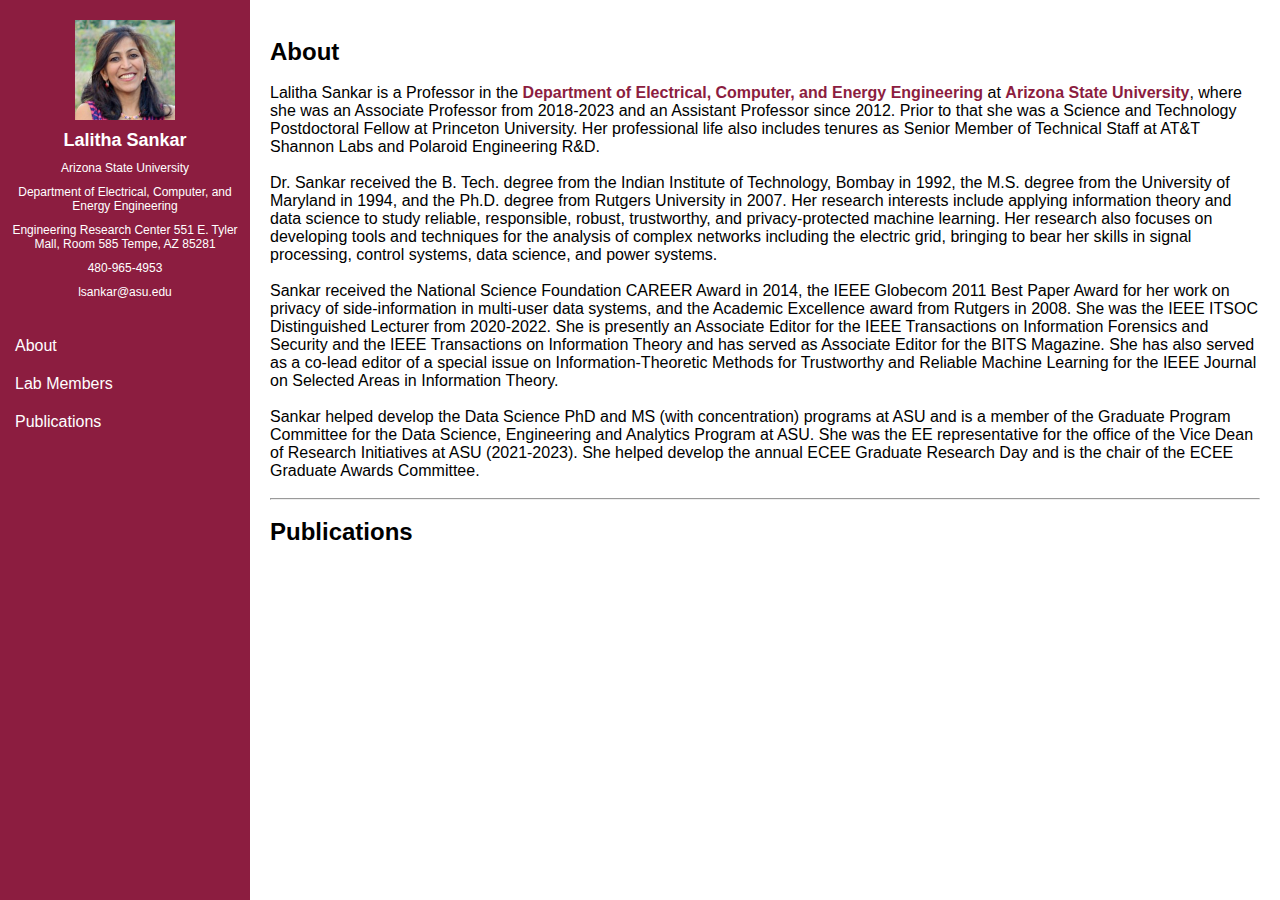
<file: index.html>
<!doctype html>
<html lang="en">
<head>
  <meta charset="utf-8">
  <meta name="viewport" content="width=device-width, initial-scale=1.0">
  <title>Lalitha Sankar</title>
  <link rel="stylesheet" href="style.css">
    <script>var adobewebfontsappname ="dreamweaver"</script>
    <script src="http://use.edgefonts.net/abel:n4:default.js" type="text/javascript"></script>
    <link rel="shortcut icon" type="image" href="./pitchfork.png" />
</head>
<body>
<div class="sidenav">
    <img src="sankarHeadshot.jpg" alt="Lalitha Sankar" class="headshot-img">
    <p class="headshot-caption-name"><b>Lalitha Sankar</b></p>
    <p class="headshot-caption">Arizona State University</p>
    <p class="headshot-caption">Department of Electrical, Computer, and Energy Engineering</p>
    <p class="headshot-caption">Engineering Research Center 551 E. Tyler Mall, Room 585 Tempe, AZ 85281</p>
    <p class="headshot-caption">480-965-4953</p>
    <p class="headshot-caption">lsankar@asu.edu</p>
    <br>
  <a href="#about">About</a>
  <a href="lab_members.html">Lab Members</a>
  <a href="#publications">Publications</a>
</div>
<div class="main">
    <!-- Home -->
    <br id="about">
    <section>
      <h2>About</h2>
        <br>
      <p>
        Lalitha Sankar is a Professor in the <a href="http://ecee.engineering.asu.edu/">Department of Electrical, Computer, and Energy Engineering</a> at <a href="https://www.public.asu.edu/~lsankar/">Arizona State University</a>, where she was an Associate Professor from 2018-2023 and an Assistant Professor since 2012. Prior to that she was a Science and Technology Postdoctoral Fellow at Princeton University. Her professional life also includes tenures as Senior Member of Technical Staff at AT&T Shannon Labs and Polaroid Engineering R&D.
      </p>
        <br>
        <p>
        Dr. Sankar received the B. Tech. degree from the Indian Institute of Technology, Bombay in 1992, the M.S. degree from the University of Maryland in 1994, and the Ph.D. degree from Rutgers University in 2007. Her research interests include applying information theory and data science to study reliable, responsible, robust, trustworthy, and privacy-protected machine learning. Her research also focuses on developing tools and techniques for the analysis of complex networks including the electric grid, bringing to bear her skills in signal processing, control systems, data science, and power systems.
      </p>
        <br>
        <p>
        Sankar received the National Science Foundation CAREER Award in 2014, the IEEE Globecom 2011 Best Paper Award for her work on privacy of side-information in multi-user data systems, and the Academic Excellence award from Rutgers in 2008. She was the IEEE ITSOC Distinguished Lecturer from 2020-2022. She is presently an Associate Editor for the IEEE Transactions on Information Forensics and Security and the IEEE Transactions on Information Theory and has served as Associate Editor for the BITS Magazine. She has also served as a co-lead editor of a special issue on Information-Theoretic Methods for Trustworthy and Reliable Machine Learning for the IEEE Journal on Selected Areas in Information Theory.
      </p>
        <br>
        <p>
        Sankar helped develop the Data Science PhD and MS (with concentration) programs at ASU and is a member of the Graduate Program Committee for the Data Science, Engineering and Analytics Program at ASU. She was the EE representative for the office of the Vice Dean of Research Initiatives at ASU (2021-2023). She helped develop the annual ECEE Graduate Research Day and is the chair of the ECEE Graduate Awards Committee. 
        </p>
    </section>
    <br><hr><br>
    
    <!-- Publications -->
    <section id="publications">
      <h2>Publications</h2>
      <br>
      <!-- <script src="https://bibbase.org/show?bib=https://dblp.org/pid/82/5303.bib&noBootstrap=1&jsonp=1&theme=dividers"></script> -->
      <script src="https://bibbase.org/show?bib=https://dblp.org/pid/82/5303.bib&noBootstrap=1&jsonp=1&theme=dividers"></script>
    </section>
</div>
</body>
</html>
</file>
<file: style.css>
:root {
  /* ASU Primary Colors */
  --asu-maroon: #8C1D40;
  --asu-gold: #FFC627;
  --asu-rich-black: #000000;
  --asu-white: #FFFFFF;

  /* ASU Secondary Colors */
  --asu-green: #78BE20;
  --asu-blue: #00A3E0;
  --asu-orange: #FF7F32;
  --asu-gray: #747474;
  --asu-copper: #AF674B;
  --asu-turquoise: #4AB7C4;
  --asu-pink: #E74973;

  --dark-tint: rgba(0,0,0,0.2);
}

/* Basic reset for margins and paddings */
* {
  margin: 0;
  padding: 0;
  box-sizing: border-box;
}

body {
  font-family: Arial, sans-serif;
  display: flex;
}

/* Style the sidenav */
.sidenav {
  height: 100vh; /* Full-height: will cover the entire screen */
  width: 250px; /* Set the width of the sidenav */
  position: fixed; /* Fixed sidebar */
  top: 0;
  left: 0;
  background-color: var(--asu-maroon); /* Black background color */
  padding-top: 20px;
}

/* Style the sidenav links */
.sidenav a {
  padding: 10px 15px;
  text-decoration: none;
  font-size: 16px;
  color: var(--asu-white); /* Gray text color */
  display: block;
  font-weight: normal;
}

/* Style the links on mouse hover */
.sidenav a:hover {
  font-weight: bold;
  background-color: var(--dark-tint);
}

/* Style the main content */
.main {
  margin-left: 250px; /* Same as the width of the sidenav */
  padding: 20px; /* Some padding */
}

.headshot-img, .student-img {
  display: block;
  margin-left: auto;
  margin-right: auto;
  width: 40%;
}

.headshot-caption-name {
  text-align: center;
  color: var(--asu-white);
  margin: 10px;
  font-size: 18px;
}

.headshot-caption {
  text-align: center;
  color: var(--asu-white);
  margin: 10px;
  font-size: 12px;
}

.member {
  display: flex;
  align-items: center;
  margin: 20px 0;
}

.student-img-small {
  width: 120px; /* Adjust the size as needed */
  height: 120px; /* Adjust the size as needed */
  margin-right: 20px;
}

.bio {
  flex-grow: 1;
}

.bio h4 {
  margin: 0;
}

.bio p {
  margin: 5px 0 0 0;
}

.list {
  margin-left: 30px;
}

.class-code {
  display: inline-block;
  width: 70px;
}

.class-title {
  display: inline-block;
  margin-left: 10px;
}

.research-title {
  margin-bottom: 10px;
}

.research-date {
  margin-bottom: 10px;
}

.research-description {
  margin-bottom: 20px;
}

a {
  color: var(--asu-maroon);
  font-weight: bold;
  text-decoration: none;
}

a:hover {
  color: var(--asu-gold);
  font-weight: bold;
  text-decoration: none;
}
</file>
